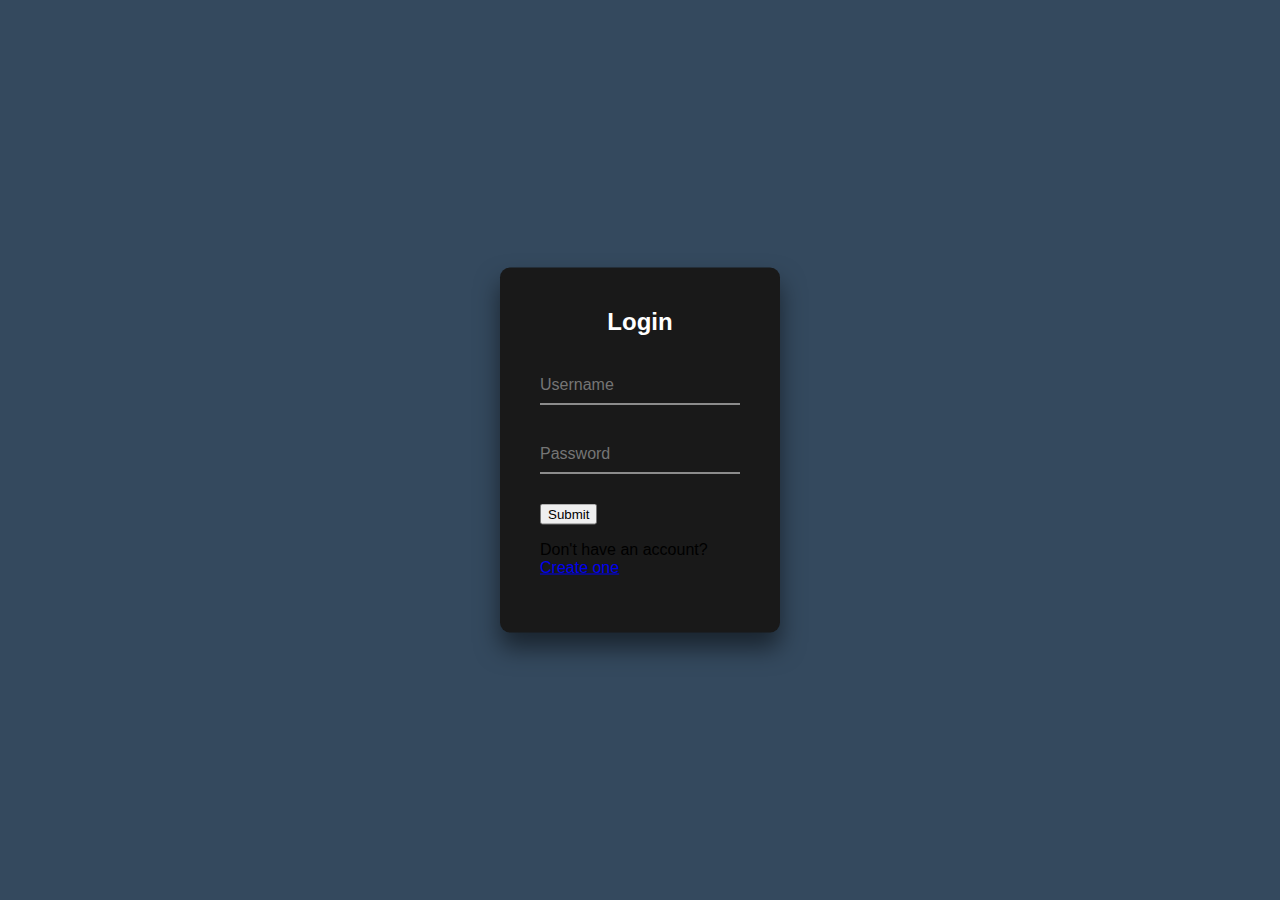
<file: index.html>
<!DOCTYPE html>
<html>
<head>
	<title>Login Form</title>
	<link rel="stylesheet" type="text/css" href="./form.css">
</head>
<body>
	<div class="login-box">
		<h2>Login</h2>
		<form id="login-form">
			<div class="user-box">
				<input type="text" name="username" placeholder="Username" required>
				<!-- <label>Username</label> -->
			</div>
			<div class="user-box">
				<input type="password" name="password" placeholder="Password" required>
				<!-- <label>Password</label> -->
			</div>
            <div class="submit_btn">
			<input type="submit" value="Submit">
        </div>
		</form>
		<p>Don't have an account? <a href="#" id="create-account-link">Create one</a></p>
	</div>
	<div class="create-account-box" style="display: none;">
		<h2>Create Account</h2>
		<form id="create-account-form">
			<div class="user-box">
				<input type="text" name="new-username" placeholder="Username" required>
				<!-- <label>Username</label> -->
			</div>
			<div class="user-box">
				<input type="password" name="new-password" placeholder="Password" required>
				<!-- <label>Password</label> -->
			</div>
			<div class="user-box">
				<input type="password" name="confirm-password" placeholder="Confirm Password" required>
				<!-- <label>Confirm Password</label> -->
			</div>
            <div class="create_btn">
			<input type="submit" value="Create">
        </div>
		</form>
	</div>
	<script src="./form.js"></script>
</body>
</html>
</file>
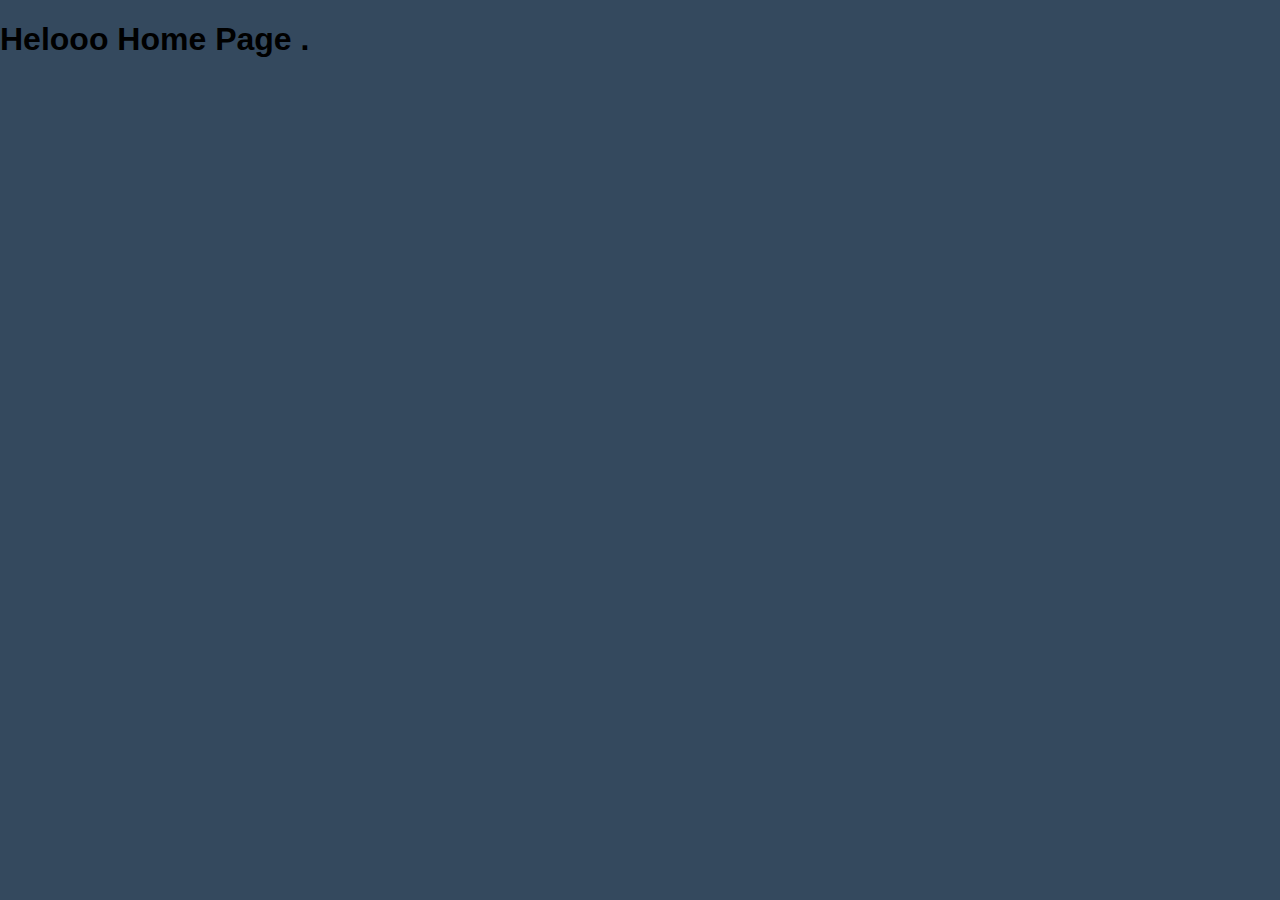
<file: home.html>
<!DOCTYPE html>
<html lang="en">
<head>
    <meta charset="UTF-8">
    <meta http-equiv="X-UA-Compatible" content="IE=edge">
    <meta name="viewport" content="width=device-width, initial-scale=1.0">
    <!-- custome css  -->
    <link rel="stylesheet" href="./form.css">
    <title>Registration</title>
</head>
<body>
    <h1>Helooo Home Page .</h1>
</body>
</html>
</file>
<file: form.css>
body {
	margin: 0;
	padding: 0;
	font-family: sans-serif;
	background: #34495e;
}
.login-box, .create-account-box {
	width: 280px;
	position: absolute;
	top: 50%;
	left: 50%;
	transform: translate(-50%, -50%);
	background: #191919;
	padding: 40px;
	box-sizing: border-box;
	box-shadow: 0 15px 25px rgba(0, 0, 0, 0.5);
	border-radius: 10px;
}
.login-box h2, .create-account-box h2 {
	margin: 0 0 30px;
	padding: 0;
	color: #fff;
	text-align: center;
}
.login-box .user-box, .create-account-box .user-box {
	position: relative;
}
.login-box .user-box input, .create-account-box .user-box input {
	width: 100%;
	padding: 10px 0;
	font-size: 16px;
	color: #fff;
	margin-bottom: 30px;
	border: none;
	border-bottom: 1px solid #fff;
	outline: none;
	background: transparent;
}
.login-box .user-box label, .create-account-box .user-box label {
	position: absolute;
	top: 0;
	left: 0;
	padding: 10px 0;
	font-size: 16px;
	color: #fff;
	pointer-events: none;
	transition: 0.5s;
}
</file>
